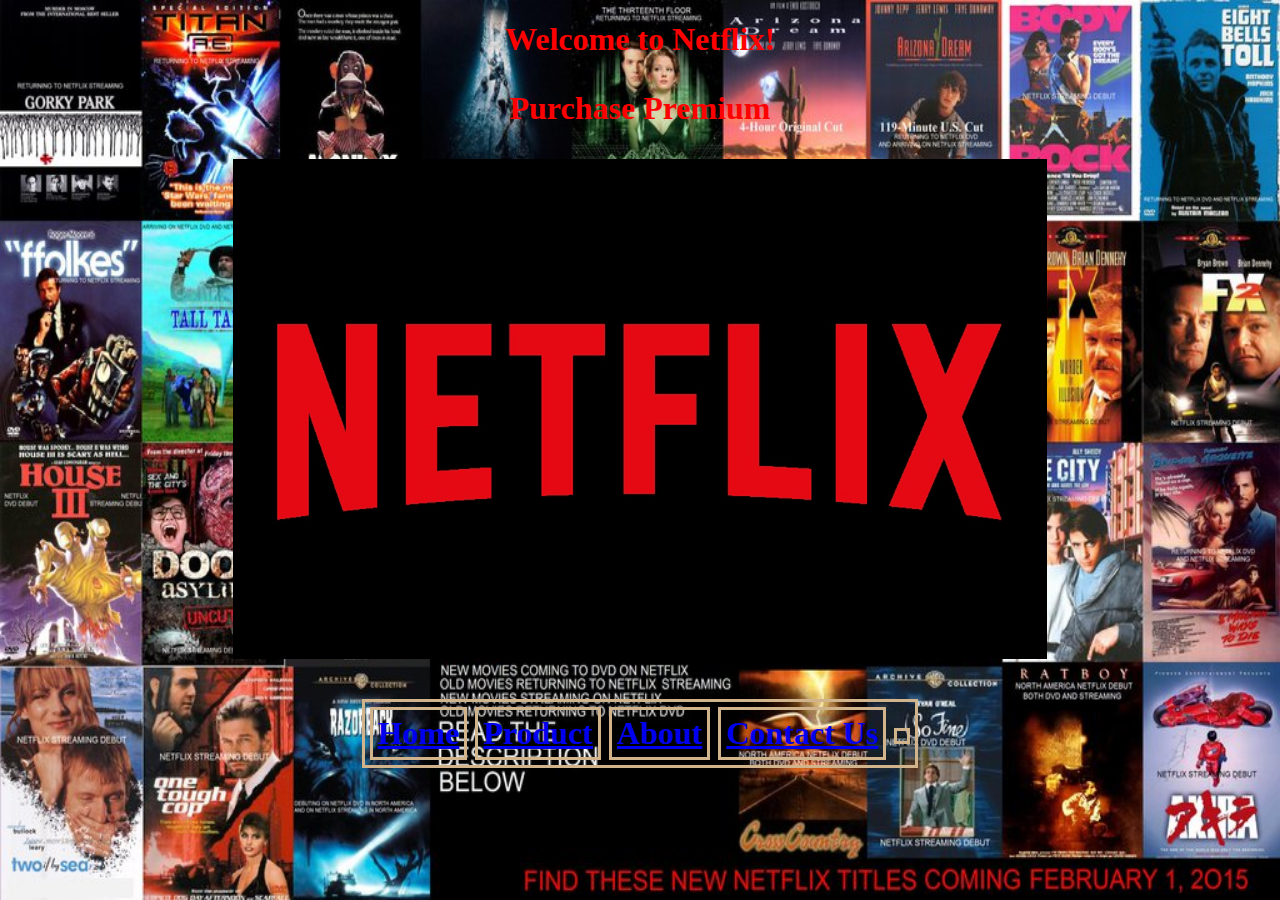
<file: index.html>
<!DOCTYPE html>
<html>
<head>
<title>NETFLIX</title>
<link rel="stylesheet" href="styles.css">
</head>
<body>
<h1>Welcome to Netflix!<h1>
<p>Purchase Premium</p>
<img src="netflix.jpg" alt "picture" height=500px;width=500px;>

<ul>

<ul><a href= "home.html"> Home</a></ul>
<ul><a href="product.html">Product</a></ul>
<ul><a href="about.html">About</a></ul>
<ul><a href="contact.html">Contact Us</a></ul>

<ul>
</body>
</html>
</file>
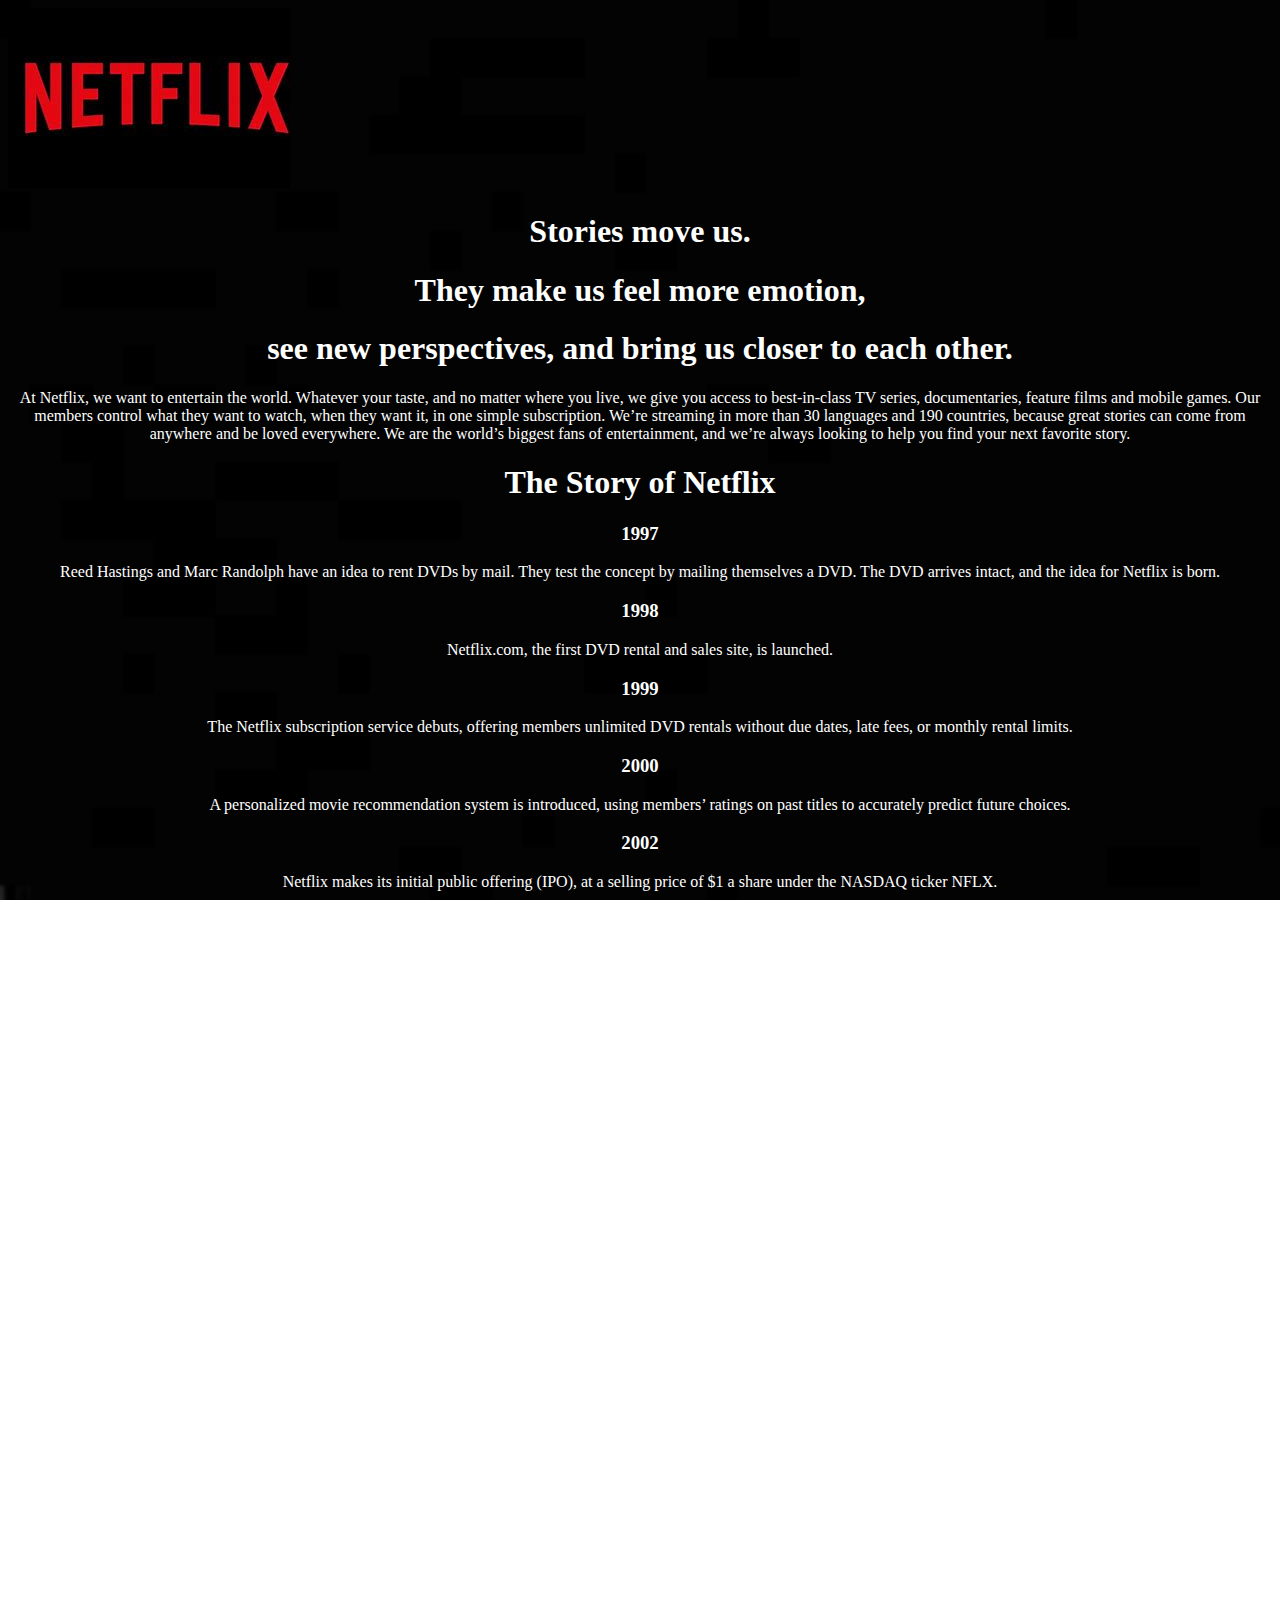
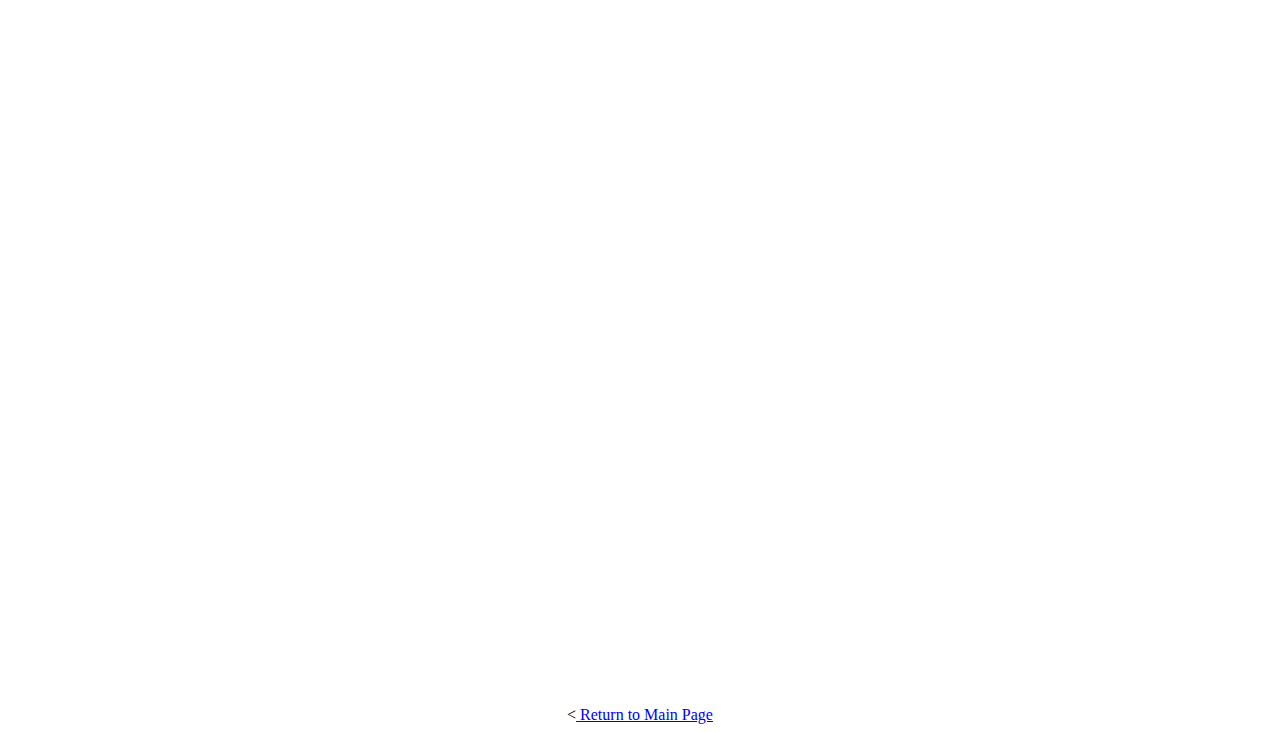
<file: about.html>
<!DOCTYPE html>
<html>
<title>NETFLIX About</title>
<body>
<img src="netnamee.jpg" alt "picture" height=180px;width=180px;>
 <link rel="stylesheet" href="stylesabout.css">
<h1 > Stories move us.</h1>
<h1>They make us feel more emotion, </h1>
<h1>see new perspectives, and bring us closer to each other.</h1>

<p>At Netflix, we want to entertain the world. Whatever your taste, and no matter where you live, we give you access to best-in-class TV series, documentaries, feature films and mobile games. Our members control what they want to watch, when they want it, in one simple subscription. We’re streaming in more than 30 languages and 190 countries, because great stories can come from anywhere and be loved everywhere. We are the world’s biggest fans of entertainment, and we’re always looking to help you find your next favorite story.</p>

<h1>The Story of Netflix</h1>

<h3>1997</h3>

<p>Reed Hastings and Marc Randolph have an idea to rent DVDs by mail. They test the concept by mailing themselves a DVD. The DVD arrives intact, and the idea for Netflix is born.</p>

<h3>1998</h3>

<p>Netflix.com, the first DVD rental and sales site, is launched.</p>


<h3>1999</h3>

<p>The Netflix subscription service debuts, offering members unlimited DVD rentals without due dates, late fees, or monthly rental limits.</p>

<h3>2000</h3>

<p>A personalized movie recommendation system is introduced, using members’ ratings on past titles to accurately predict future choices.</p>

<h3>2002</h3>

<p>Netflix makes its initial public offering (IPO), at a selling price of $1 a share under the NASDAQ ticker NFLX.</p>

<h3>2003</h3>

<p>Netflix is issued a patent by the U.S. Patent & Trademark Office to cover its subscription rental services as membership surpasses 1 million.</p>

<h3>2005</h3>

<p>The Profiles feature launches, allowing members to create different lists for different users and/or different moods.</p>
</p>
<h3>2006</h3>

<p>Membership grows to 5 million.</p>

<h3>2007</h3>

<p>Streaming is introduced, allowing members to instantly watch series and films.</p>

<h3>2008</h3>

<p>Netflix partners with consumer electronics brands to allow streaming on Xbox 360, Blu-ray players and TV set-top boxes.</p>

<h3>2009</h3>

<p>After nearly three years and 40,000 submissions, the $1 million Netflix Prize is awarded to the team Bellkor's Pragmatic Chaos for improving the accuracy of recommendations by 10%. Streaming partnerships expand to internet connected TVs as membership surpasses 10 million. The Netflix Culture Deck is published.</p>

<h3>2010</h3>

<p>Netflix arrives in Canada and streaming launches on mobile devices. The first dedicated kids experience debuts on streaming.</p>

<h3>2011</h3>

<p>Netflix launches in Latin America and the Caribbean. The first Netflix button appears on remote controls.</p>

<h3>2012</h3>

<p>Membership reaches 25 million members, and expands into the United Kingdom, Ireland and the Nordic Countries. Netflix ventures into stand-up specials with 'Bill Burr: You People Are All the Same.'</p>

<h3>2013</h3>

<p>'House of Cards,' 'Hemlock Grove,' 'Arrested Development' and 'Orange Is the New Black' usher in the first slate of original series programming. 'House of Cards' goes on to win three Primetime Emmy awards - the first for an internet streaming service. The Profiles and My List features debut on streaming.</p>

<h3>2014</h3>

<p>Membership surpasses 50 million and extends to Austria, Belgium, France, Germany, Luxembourg and Switzerland. Netflix begins streaming in 4K Ultra HD.</p>

<h3>2015</h3>

<p>Our first original feature film ('Beasts of No Nation'), our first non-English original series ('Club de Cuervos') and our first Asian original ('Terrace House') debut. Membership extends to Australia, Cuba, Italy, Japan, Spain and New Zealand. Audio descriptions for the visually impaired launch with 'Daredevil.'</p>

<h3>2016</h3>

<p>Netflix expands to 130 new countries, bringing the service to members in more than 190 countries and 21 languages around the world. The Download feature is added for offline and on-the-go viewing.</p>

<h3>2017</h3>

<p>Membership hits 100 million members globally. Netflix wins its first Academy Award, for 'The White Helmets.' The introduction of interactive storytelling and the Skip Intro button gives members more choices to tailor their viewing experience.</p>

<h3>2018</h3>

<p>Netflix is the most-nominated studio at the Emmys, winning 23 for series including 'GLOW,' 'Godless' and 'Queer Eye.' PIN protection is rolled out as part of several parental control enhancements.</p>

<h3>2019</h3>

<p>Netflix wins four Academy Awards, for 'ROMA' and 'Period. End of Sentence,' and debuts its first original animated film with 'Klaus.' New production hubs open in London, Madrid, New York and Toronto. 'Bandersnatch' wins the first major Emmy for an interactive title.</p>

<center><a href= https://about.netflix.com/en"<p style= "color: white;"/> https://www.netflix.com/ph-en/ <a><p>
</body>
<center><<a href="index.html" > Return to Main Page</a>

</html>
</file>
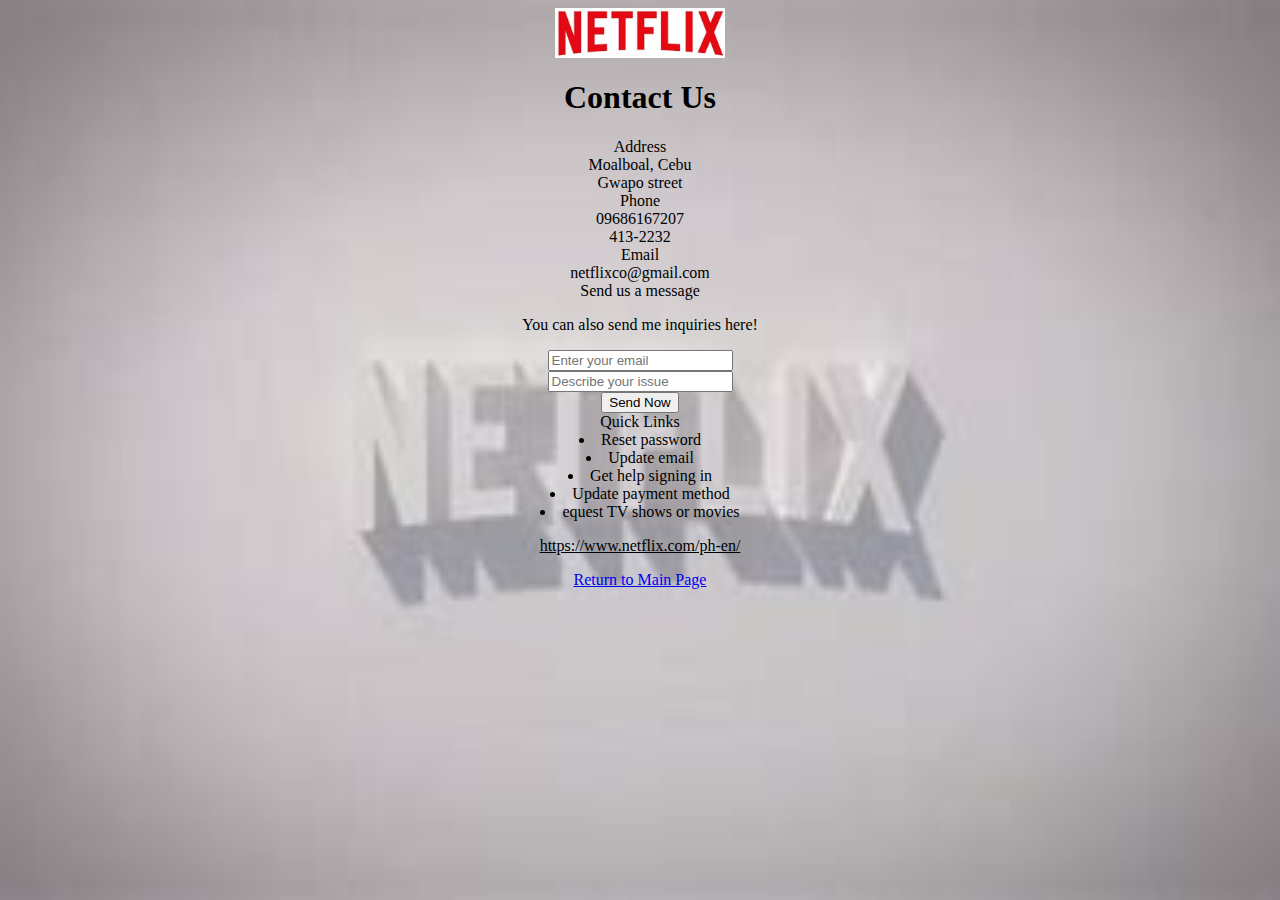
<file: contact.html>
<img src="netwhite.jpg" alt "picture" height=50px;width=50px;>
<div class="container">
<div style="text-align:center">
<h1>Contact Us</h1>
<p></p>
  </div>
  <div class="row">
    <div class="column">
      
    </div>
 
<html lang="en" dir="ltr">
  <head>
    <meta charset="UTF-8">
    <title>NETFLIX CONTACT</title>
    <link rel="stylesheet" href="style.css">

    <link rel="stylesheet" href="stylecont.css/>
     <meta name="viewport" content="width=device-width, initial-scale=1.0">
   </head>
<body>
<link rel="stylesheet" href="stylecont.css">
  <div class="container">
    <div class="content">
      <div class="left-side">
        <div class="address details">
          <i class="fas fa-map-marker-alt"></i>
          <div class="topic">Address</div>
          <div class="text-one">Moalboal, Cebu</div>
          <div class="text-two">Gwapo street</div>
        </div>
        <div class="phone details">
          <i class="fas fa-phone-alt"></i>
          <div class="topic">Phone</div>
          <div class="text-one">09686167207</div>
          <div class="text-two">413-2232</div>
        </div>
        <div class="email details">
          <i class="fas fa-envelope"></i>
          <div class="topic">Email</div>
          <div class="text-two">netflixco@gmail.com</div>
        </div>
      </div>
      <div class="right-side">
        <div class="topic-text">Send us a message</div>
        <p>You can also send me inquiries here!</p>
      <form action="#">
        <div class="input-box">
          <input type="text" placeholder="Enter your email">
        </div>
        <div class="input-box">
          <input type="text" placeholder="Describe your issue">
        </div>
        <div class="input-box message-box">
          
        </div>
        <div class="button">
          <input type="button" value="Send Now" >
        </div>
		  <div class="text-one">Quick Links</div>
<li>Reset password</li>
<li>Update email</li>
<li>Get help signing in</li>
<li>Update payment method</li>
<li>equest TV shows or movies</li>
      </form>
    </div>
    </div>
  </div>
</body>

</html>
<center><a href= https://www.netflix.com/ph-en/ "<p style= "color: black;" /> https://www.netflix.com/ph-en/ <a><p>
<center><a href="index.html" > Return to Main Page</a>
</file>
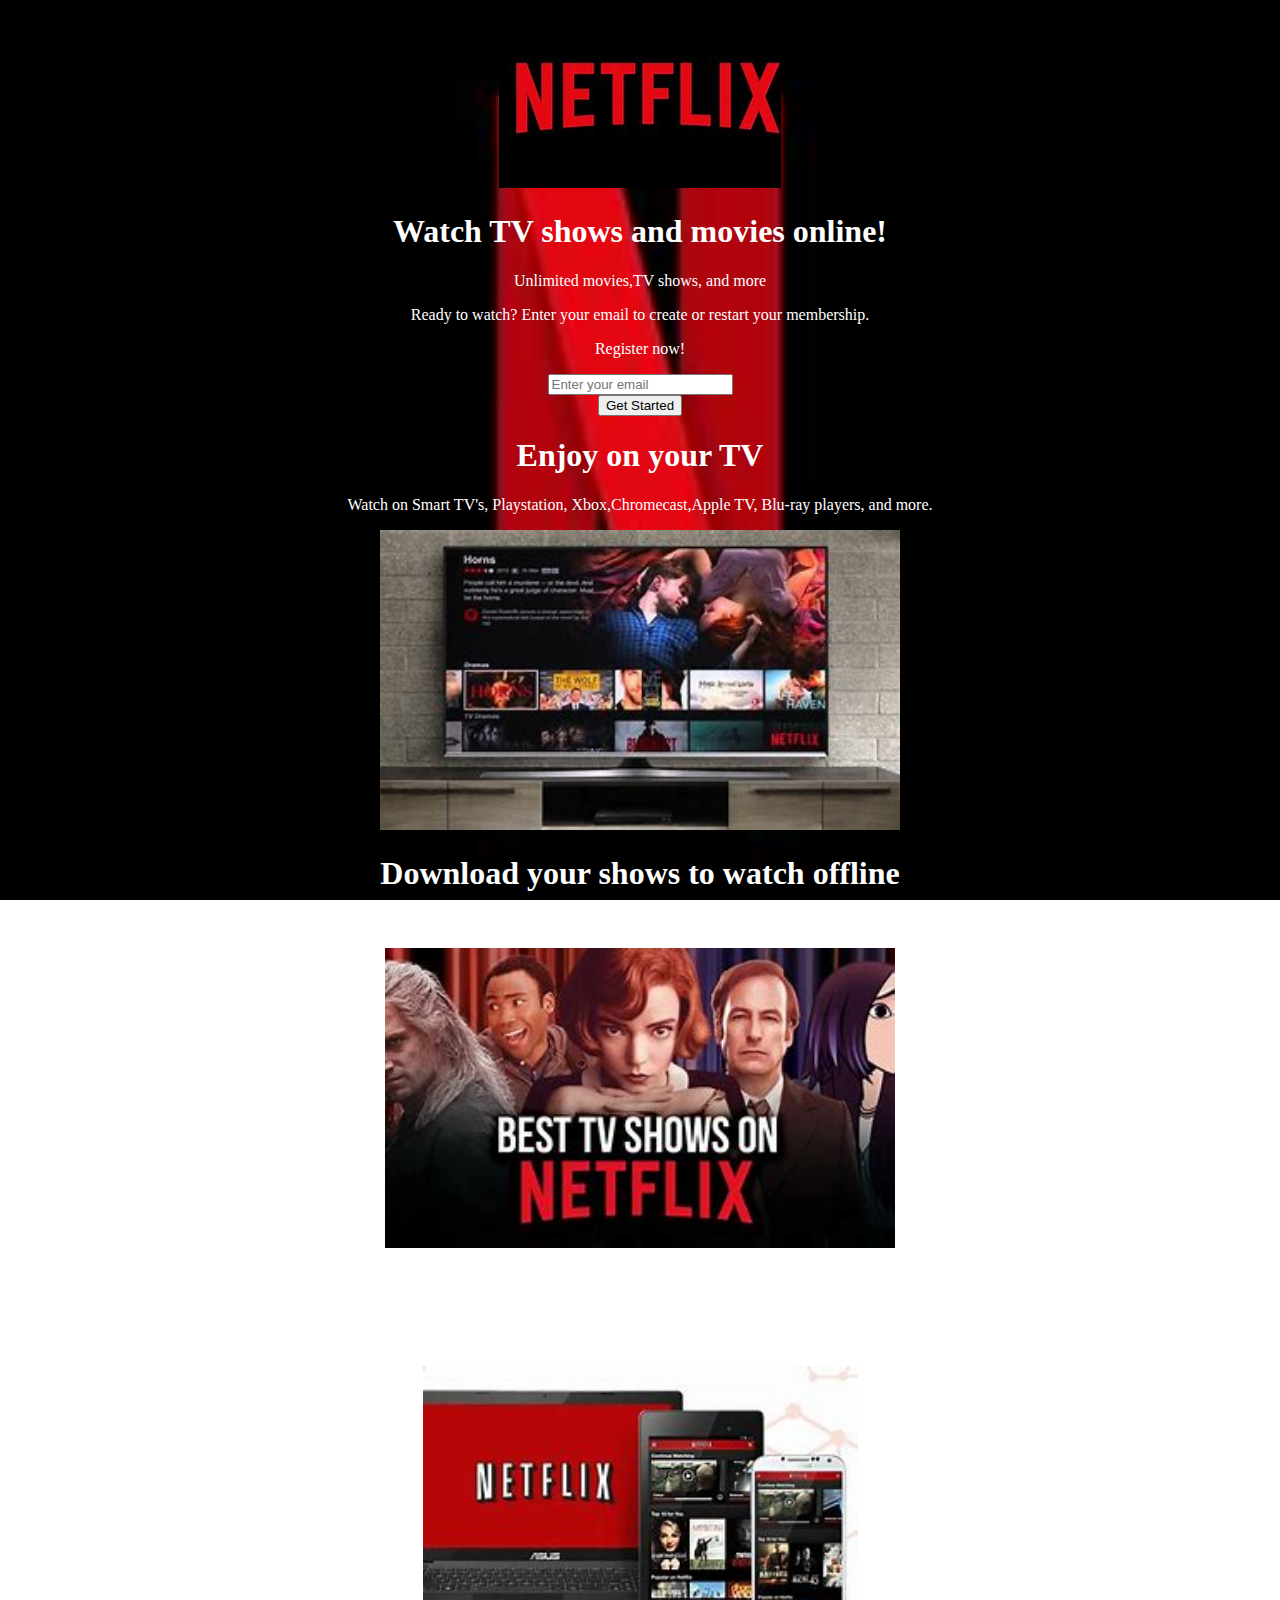
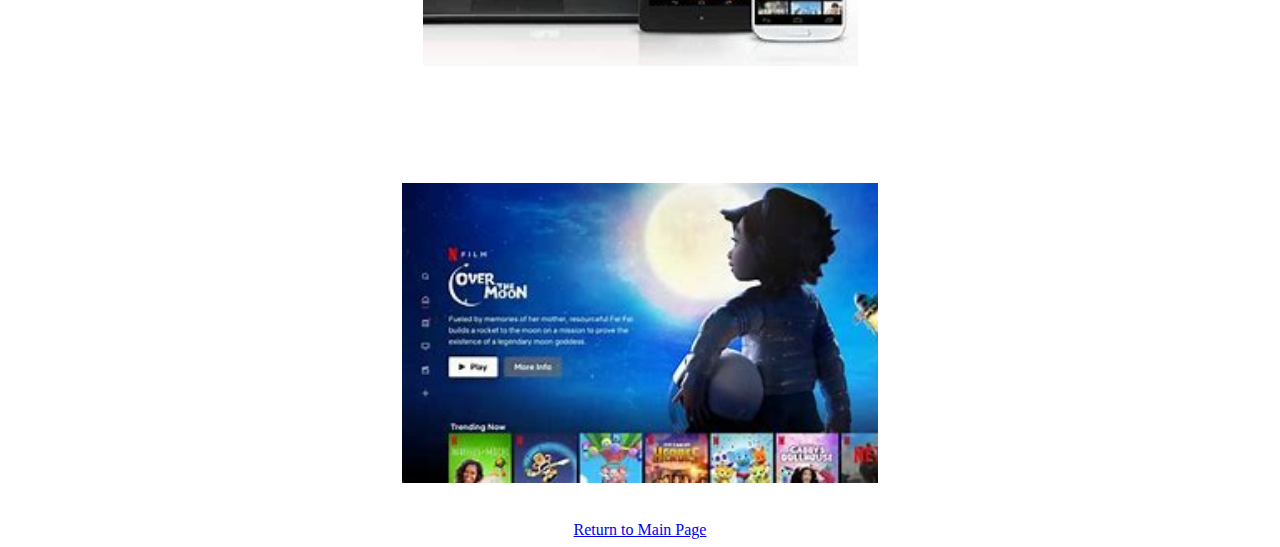
<file: home.html>
<!DOCTYPE html>
<html>
<body>
<img src="netnamee.jpg" alt "picture" height=180px;width=180px;>
<link rel="stylesheet" href="styleshome.css">
<title>NETFLIX Homepage</title>
<h1 >Watch TV shows and movies online! </h1>

<p > Unlimited movies,TV shows, and more </p>
<p>Ready to watch? Enter your email to create or restart your membership.</p>

</body>
<div class="right-side">
       
        <p>Register now!</p>
      <form action="#">
        <div class="input-box">
         
          <input type="text" placeholder="Enter your email">
        </div>
        <div class="input-box message-box">
          
        </div>
        <div class="button">
          <input type="button" value="Get Started" >
		  
		  <h1 >Enjoy on your TV</h1>
<p>Watch on Smart TV's, Playstation, Xbox,Chromecast,Apple TV, Blu-ray players, and more.</p>
<img src="nettv.jpg" alt "picture" height=300px;width=300px;>

<h1 >Download your shows to watch offline</h1>
<p>Save your favorite easily and always have something to watch.</p>
<img src="netshow.jpg" alt "picture" height=300px;width=300px;>

<h1 >Watch everywhere</h1>
<p>Stream unlimited movies and TV shows on your phone, tablet, laptop, and TV.</p>
<img src="netev.jpg" alt "picture" height=300px;width=300px;>

<h1 >Create profiles for kids</h1>
<p>Send kids on adventues with their favorite characters in a space made just for them-- free with your membership.</p>
<img src="netkids.jpg" alt "picture" height=300px;width=300px;>


<center><a href= https://www.netflix.com/ph-en/ "<p style= "color: white;" /> https://www.netflix.com/ph-en/ <a><p>
<center><a href="index.html" > Return to Main Page</a>
</html>
</file>
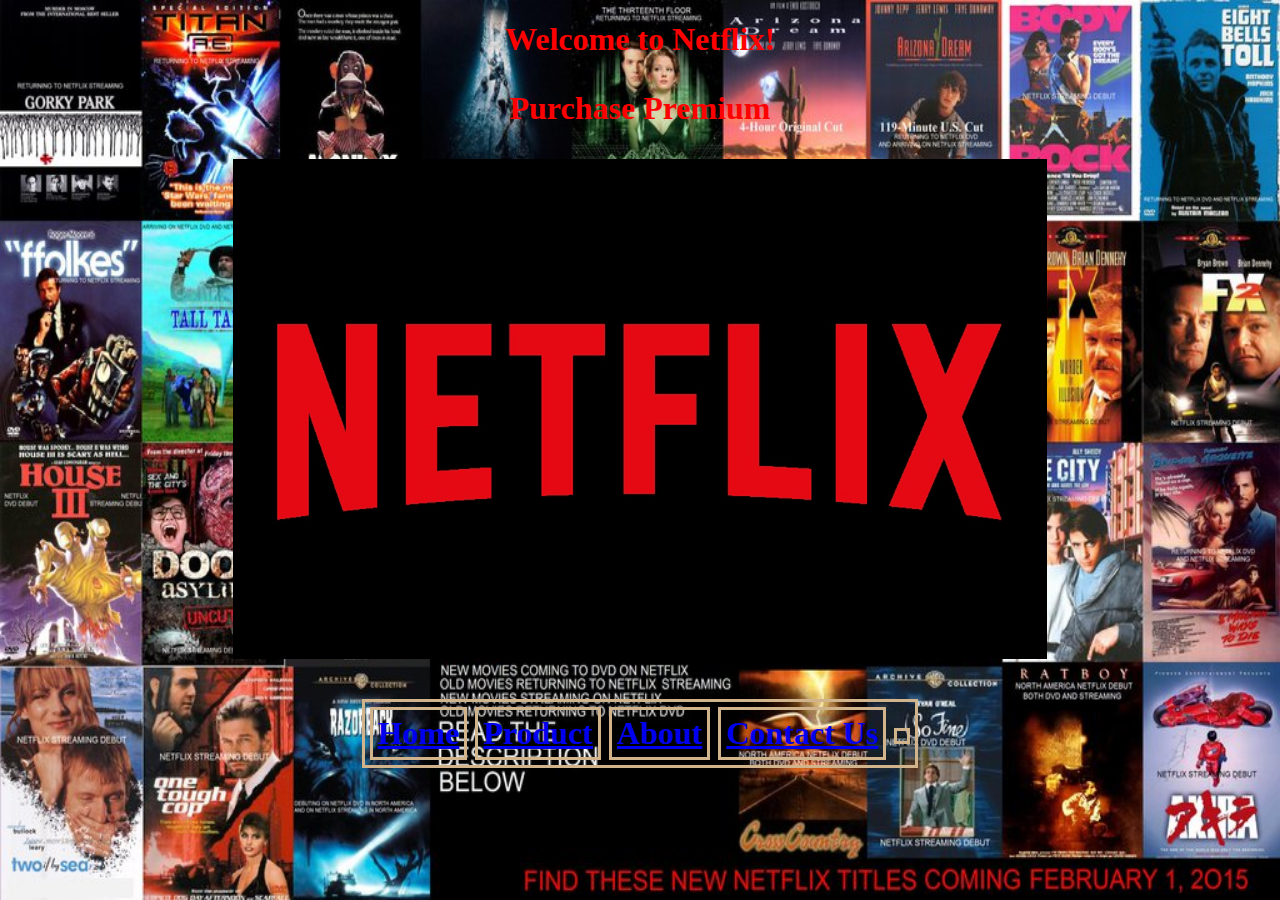
<file: My website.html>
<!DOCTYPE html>
<html>
<head>
<title>NETFLIX</title>
<link rel="stylesheet" href="styles.css">
</head>
<body>
<h1>Welcome to Netflix!<h1>
<p>Purchase Premium</p>
<img src="netflix.jpg" alt "picture" height=500px;width=500px;>

<ul>

<ul><a href= "home.html"> Home</a></ul>
<ul><a href="product.html">Product</a></ul>
<ul><a href="about.html">About</a></ul>
<ul><a href="contact.html">Contact Us</a></ul>

<ul>
</body>
</html>
</file>
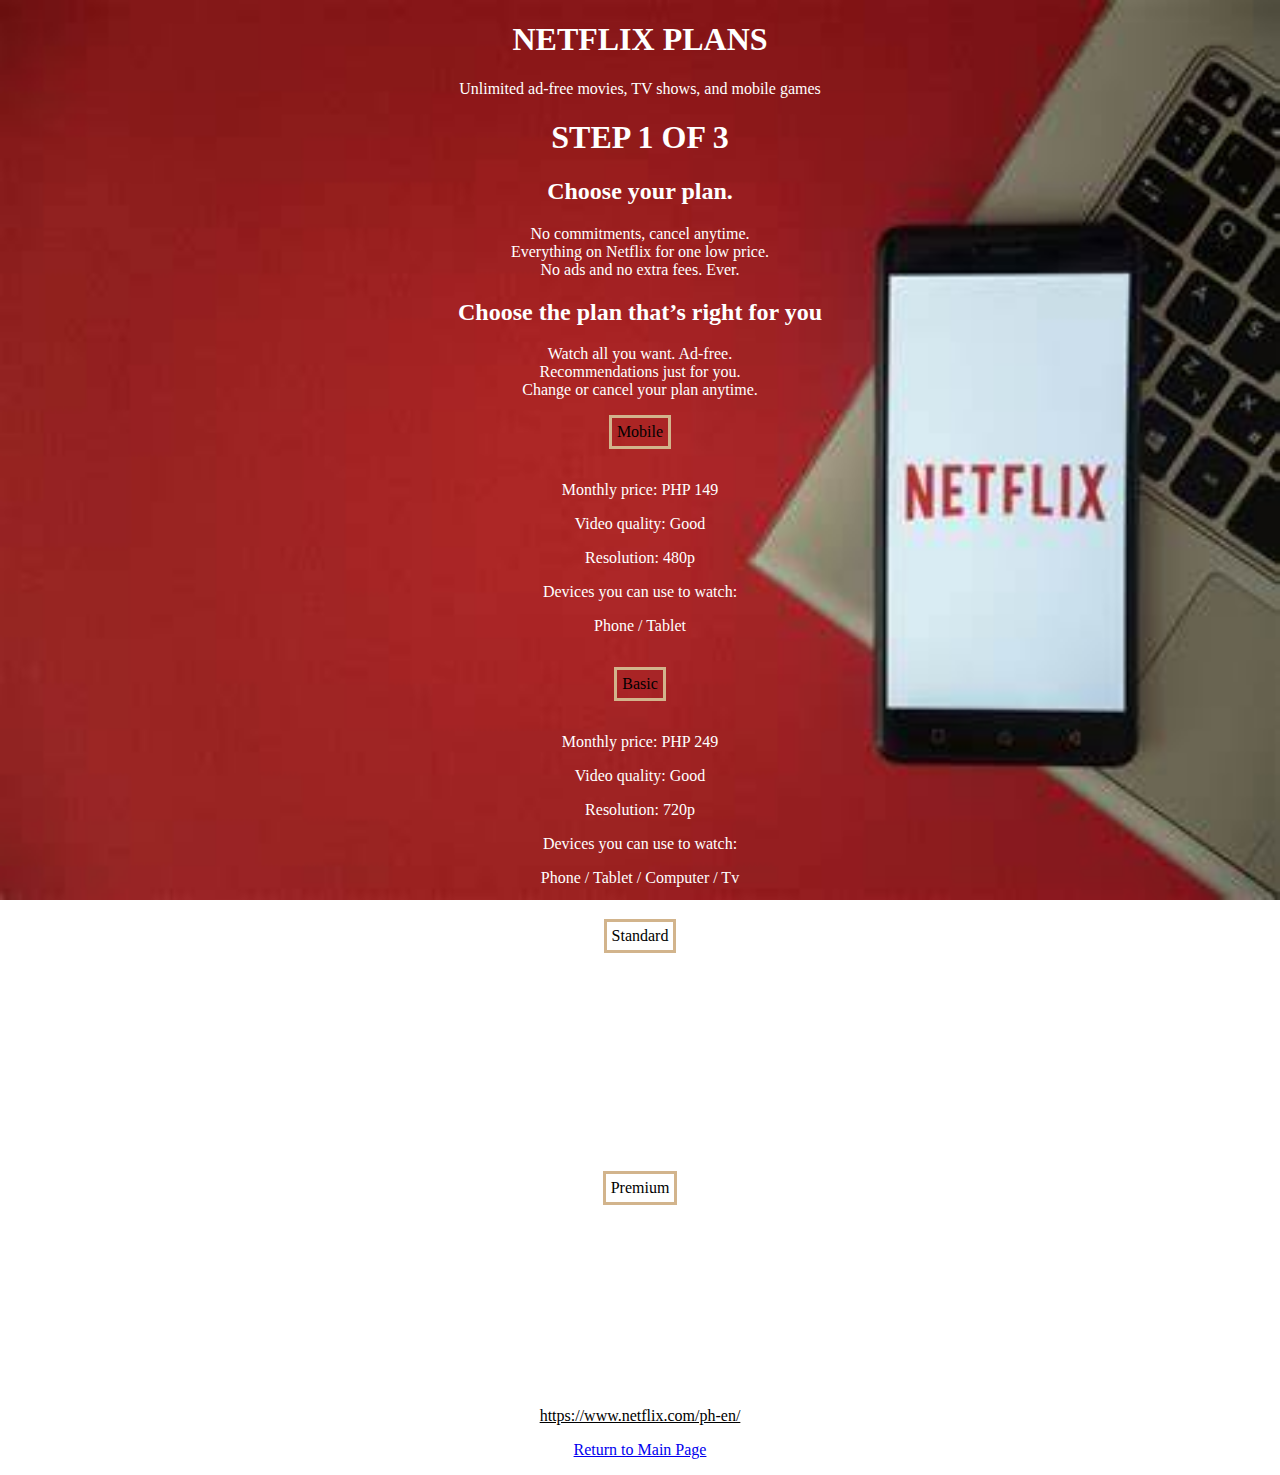
<file: product.html>
<!DOCTYPE html>
<html>
<head>


 <link rel="stylesheet" href="stylesproduct.css">

<title>NETFLIX Plans</title>
</head>
<body>

<h1>NETFLIX PLANS</h1>
<p>Unlimited ad-free movies, TV shows, and mobile games</p>

<h1>STEP 1 OF 3</h1>
<h2>Choose your plan.</h2>
<li>No commitments, cancel anytime.</li>
<li>Everything on Netflix for one low price.</li>
<li>No ads and no extra fees. Ever.</li>
<h2>Choose the plan that’s right for you</h2>
<li>Watch all you want. Ad-free.</li>
<li>Recommendations just for you.</li>
<li>Change or cancel your plan anytime.</li>
<center><ul>Mobile</ul>
<p>Monthly price: PHP 149</p>
<p>Video quality: Good</p>
<p>Resolution: 480p</p>
<p>Devices you can use to watch:</p>
<p>Phone / Tablet</p>
<ul>Basic</ul>
<p>Monthly price: PHP 249 </p>
<p>Video quality: Good</p>
 <p>Resolution: 720p</p>
 <p>Devices you can use to watch:</p>
 <p>Phone / Tablet / Computer / Tv</p>
<ul>Standard</ul>
<p>Monthly price: PHP 399</p>
<p>Video quality: Better</p>
 <p>Resolution: 1080p</p>
 <p>Devices you can use to watch:</p>
<p>Phone / Tablet / Computer / Tv</p>
<ul>Premium</ul></center>
<p>Monthly price: PHP 549</p>
<p>Video quality: Best</p>
 <p>Resolution: 4K+HDR</p>
 <p>Devices you can use to watch:</p>
 <p>Phone / Tablet / Computer / Tv</p>


</body>

<center><a href= https://help.netflix.com/en/node/24926"<p style= "color: black;"/> https://www.netflix.com/ph-en/ <a><p>
<a href="index.html" > Return to Main Page</a>
</html>
</file>
<file: styles.css>
<!DOCTYPE html>
<html>
<head>
   
img { display: block;
margin-left: auto;
margin-right: auto;
text-align : center;
}

body {
  background-image:url('background.jpg');
  background-repeat:no repeat ;
  background-attachment: fixed;
  background-size: 100% 100%;
}


p {
    color: red;
    font-family: New Roman;
}
  
h1 {
  color: red;
  text-align:center;
}

ul {
  display:inline-block;
  padding: 5px;
  border: 3px solid tan;
  
  }





</head>
</html>
</file>
<file: stylesabout.css>
<!DOCTYPE html>
<html>
<head>
   
img { display: block;
margin-left: auto;
margin-right: auto;
text-align : center;
}

body {
  background-image:url('lac.jpg');
  background-repeat:no repeat ;
  background-attachment: fixed;
  background-size: 100% 100%;
}


p {
    color: white;
    font-family: New Roman;
	text-align:center;
}
  
h1 {
  color: white;
  text-align:center;
}

h3{
  color: white;
  text-align:center;
}

ul {
  display:inline-block;
  padding: 5px;
  border: 3px solid tan;
  
  }
</file>
<file: style.css>
<!DOCTYPE html>
<html>
<head>
   
img { display: block;
margin-left: auto;
margin-right: auto;
text-align : center;
}

body {
  background-image:url('nfbckgrnd.jpg');
  background-repeat:no repeat ;
  background-attachment: fixed;
  background-size: 100% 100%;
}


p {
    color: purple;
    font-family: cursive;
}
  
h1 {
  color: blue;
  text-align:center;
}

ul li {
  display:inline-block;
  padding: 5px;
  border: 3px solid tan;
  
  }





</head>
</html>
</file>
<file: stylecont.css>
<!DOCTYPE html>
<html>
<head>
   
img { display: block;
margin-left: auto;
margin-right: auto;
text-align : center;
}

body {
  background-image:url('netwhitee.jpg');
  background-repeat:no repeat ;
  background-attachment: fixed;
  background-size: 100% 100%;
  text-align:center;
}


p {
    color: black;
    font-family:Impact;
}
  
h1 {
  font-family: Impact;
  color: black;
  text-align:center;
}

ul {
  display:inline-block;
  padding: 5px;
  border: 3px solid tan;
  
  }





</head>
</html>
</file>
<file: styleshome.css>
<!DOCTYPE html>
<html>
<head>
   
img { display: block;
margin-left: auto;
margin-right: auto;
text-align : center;
}

body {
  background-image:url('net.jpg');
  background-repeat:no repeat ;
  background-attachment: fixed;
  background-size: 100% 100%;
}


p {
    color: white;
    font-family:  font-family: Verdana;
	text-align:center;
}
  
h1 {
  color: white;
  text-align:center;
}

ul {
  display:inline-block;
  padding: 5px;
  border: 3px solid tan;
  
  }
body {
	text-align:center;
}
</file>
<file: stylesproduct.css>
<!DOCTYPE html>
<html>
<head>
   
img { display: block;
margin-left: auto;
margin-right: auto;
text-align : center;
}

body {
  background-image:url('nettop.jpg');
  background-repeat:no repeat ;
  background-attachment: fixed;
  background-size: 100% 100%;
}


p {
    color: white;
    font-family: New Roman;
	text-align:center;
}
  
h1 {
  color: white;
  text-align:center;
}
h2{
  color: white;
  text-align:center;
}
li{
	color: WHITE;
	 text-align:center;
}

ul {

  display:inline-block;
  padding: 5px;
  border: 3px solid tan;
 
  
  }
</file>
